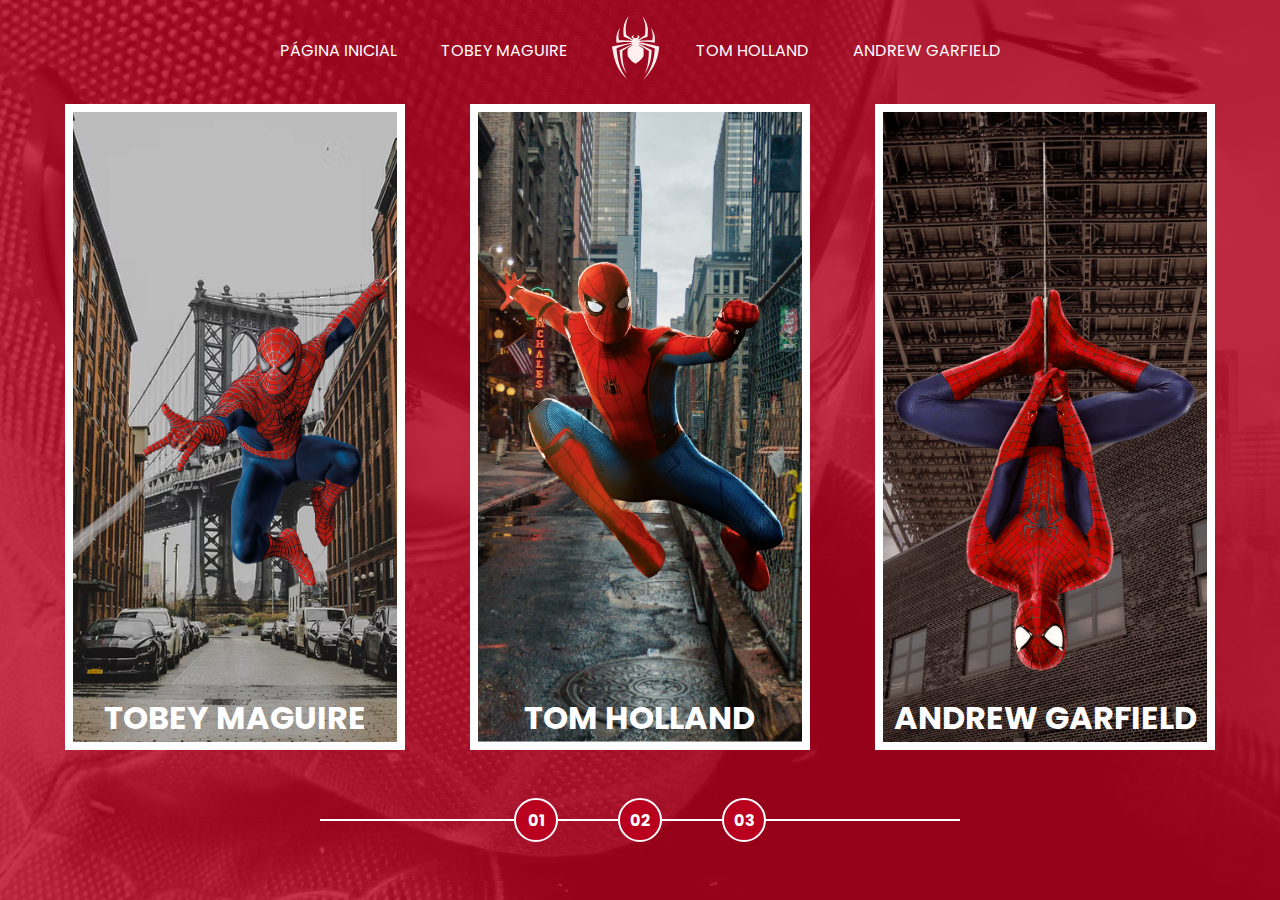
<file: index.html>
<!DOCTYPE html>
<html lang="pt-BR">
<head>
    <meta charset="UTF-8">
    <meta name="viewport" content="width=device-width, initial-scale=1.0">
    <title>Multiversos Spider-Man</title>
    <link rel="stylesheet" href="assets/css/reset.css">
    <link rel="stylesheet" href="assets/css/global.css">
    <link rel="stylesheet" href="assets/css/home-page-style.css">
    <script src="assets/scripts/card-hover-animation.js"></script>
</head>
<body>
    <nav class="s-menu">
        <ul>
            <li class="s-menu__item">
                <a href="/">Página Inicial</a>
            </li>
            <li class="s-menu__item">
                <a href="#">Tobey Maguire</a>
            </li>
            <li class="s-menu__item menu__icon">
                <img src="assets/imagens/icons/spider.svg" alt="icone spider-man">
            </li>
            <li class="s-menu__item">
                <a href="#">Tom Holland</a>
            </li>
            <li class="s-menu__item">
                <a href="#">Andrew Garfield</a>
            </li>
        </ul>
    </nav>
    <div class="s-container">
        <a href="#" class="s-card" id="spider-man-01">
            <img src="assets/imagens/pic-sm-bg-01.jpg" alt="" class="s-card__background">
            <img src="assets/imagens/spider-man-01.png" alt="Tobey Maguire" class="s-card__image">
            <h2 class="s-card__title">Tobey Maguire</h2>
        </a>
        <a href="#" class="s-card" id="spider-man-02">
            <img src="assets/imagens/pic-sm-bg-02.jpg" alt="" class="s-card__background">
            <img src="assets/imagens/spider-man-02.png" alt="Tom Holland" class="s-card__image">
            <h2 class="s-card__title">Tom Holland</h2>
        </a>
        <a href="#" class="s-card" id="spider-man-03">
            <img src="assets/imagens/pic-sm-bg-03.jpg" alt="" class="s-card__background">
            <img src="assets/imagens/spider-man-03.png" alt="Andrew Garfield" class="s-card__image">
            <h2 class="s-card__title">Andrew Garfield</h2>
        </a>
    </div>
    <div class="s-controller">
        <div class="s-controller__button">
            01
        </div>
        <div class="s-controller__button">
            02
        </div>
        <div class="s-controller__button">
            03
        </div>
        <div class="s-controller__line"></div>
    </div>
   
    
</body>
</html>
</file>
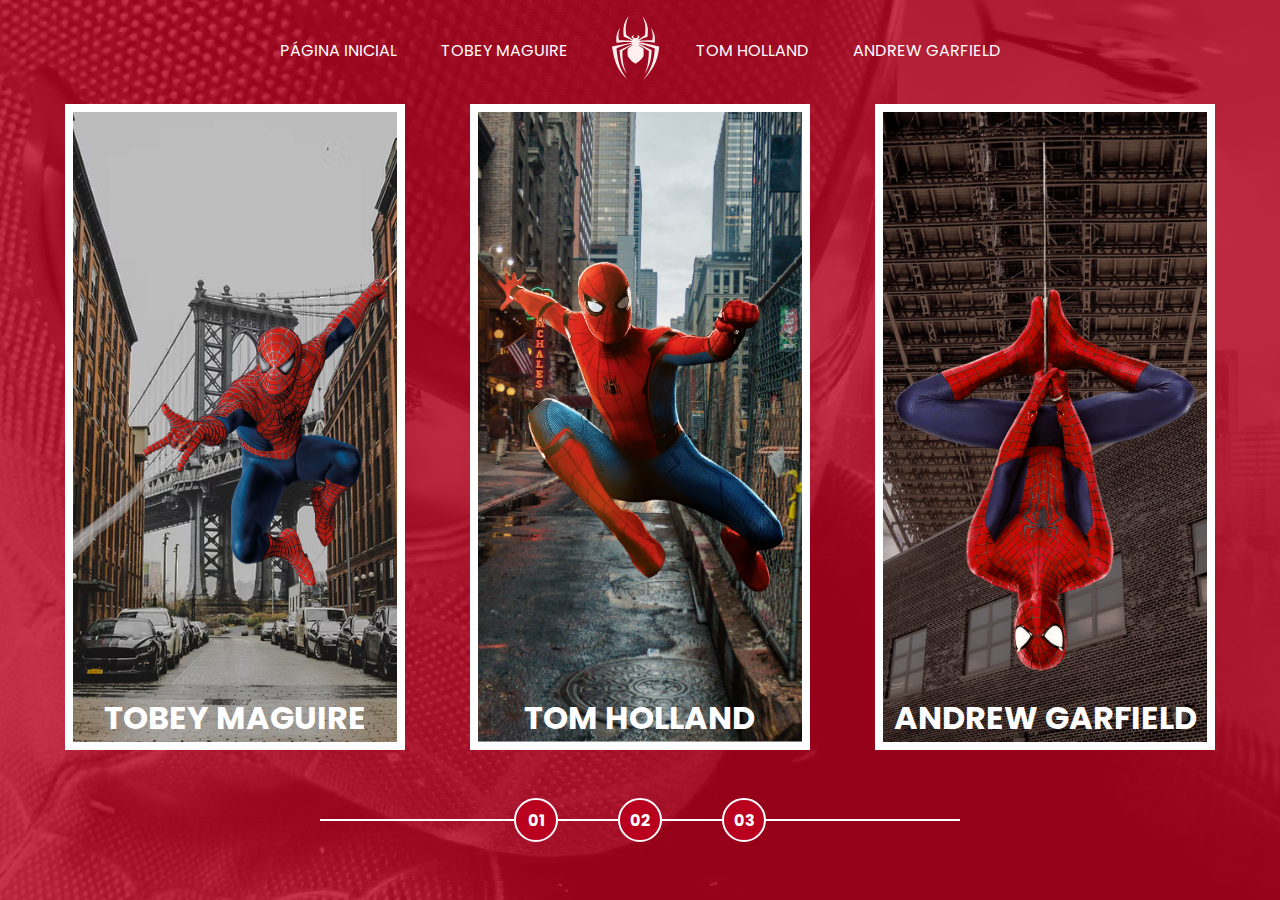
<file: pages/index.html>
<!DOCTYPE html>
<html lang="pt-BR">
<head>
    <meta charset="UTF-8">
    <meta name="viewport" content="width=device-width, initial-scale=1.0">
    <title>Multiversos Spider-Man</title>
    <link rel="stylesheet" href="/assets/css/reset.css">
    <link rel="stylesheet" href="/assets/css/global.css">
    <link rel="stylesheet" href="/assets/css/home-page-style.css">
    <script src="/assets/scripts/card-hover-animation.js"></script>
</head>
<body>
    <nav class="s-menu">
        <ul>
            <li class="s-menu__item">
                <a href="/">Página Inicial</a>
            </li>
            <li class="s-menu__item">
                <a href="#">Tobey Maguire</a>
            </li>
            <li class="s-menu__item menu__icon">
                <img src="/assets/imagens/icons/spider.svg" alt="icone spider-man">
            </li>
            <li class="s-menu__item">
                <a href="#">Tom Holland</a>
            </li>
            <li class="s-menu__item">
                <a href="#">Andrew Garfield</a>
            </li>
        </ul>
    </nav>
    <div class="s-container">
        <a href="#" class="s-card" id="spider-man-01">
            <img src="/assets/imagens/pic-sm-bg-01.jpg" alt="" class="s-card__background">
            <img src="/assets/imagens/spider-man-01.png" alt="Tobey Maguire" class="s-card__image">
            <h2 class="s-card__title">Tobey Maguire</h2>
        </a>
        <a href="#" class="s-card" id="spider-man-02">
            <img src="/assets/imagens/pic-sm-bg-02.jpg" alt="" class="s-card__background">
            <img src="/assets/imagens/spider-man-02.png" alt="Tom Holland" class="s-card__image">
            <h2 class="s-card__title">Tom Holland</h2>
        </a>
        <a href="#" class="s-card" id="spider-man-03">
            <img src="/assets/imagens/pic-sm-bg-03.jpg" alt="" class="s-card__background">
            <img src="/assets/imagens/spider-man-03.png" alt="Andrew Garfield" class="s-card__image">
            <h2 class="s-card__title">Andrew Garfield</h2>
        </a>
    </div>
    <div class="s-controller">
        <div class="s-controller__button">
            01
        </div>
        <div class="s-controller__button">
            02
        </div>
        <div class="s-controller__button">
            03
        </div>
        <div class="s-controller__line"></div>
    </div>
   
    
</body>
</html>
</file>
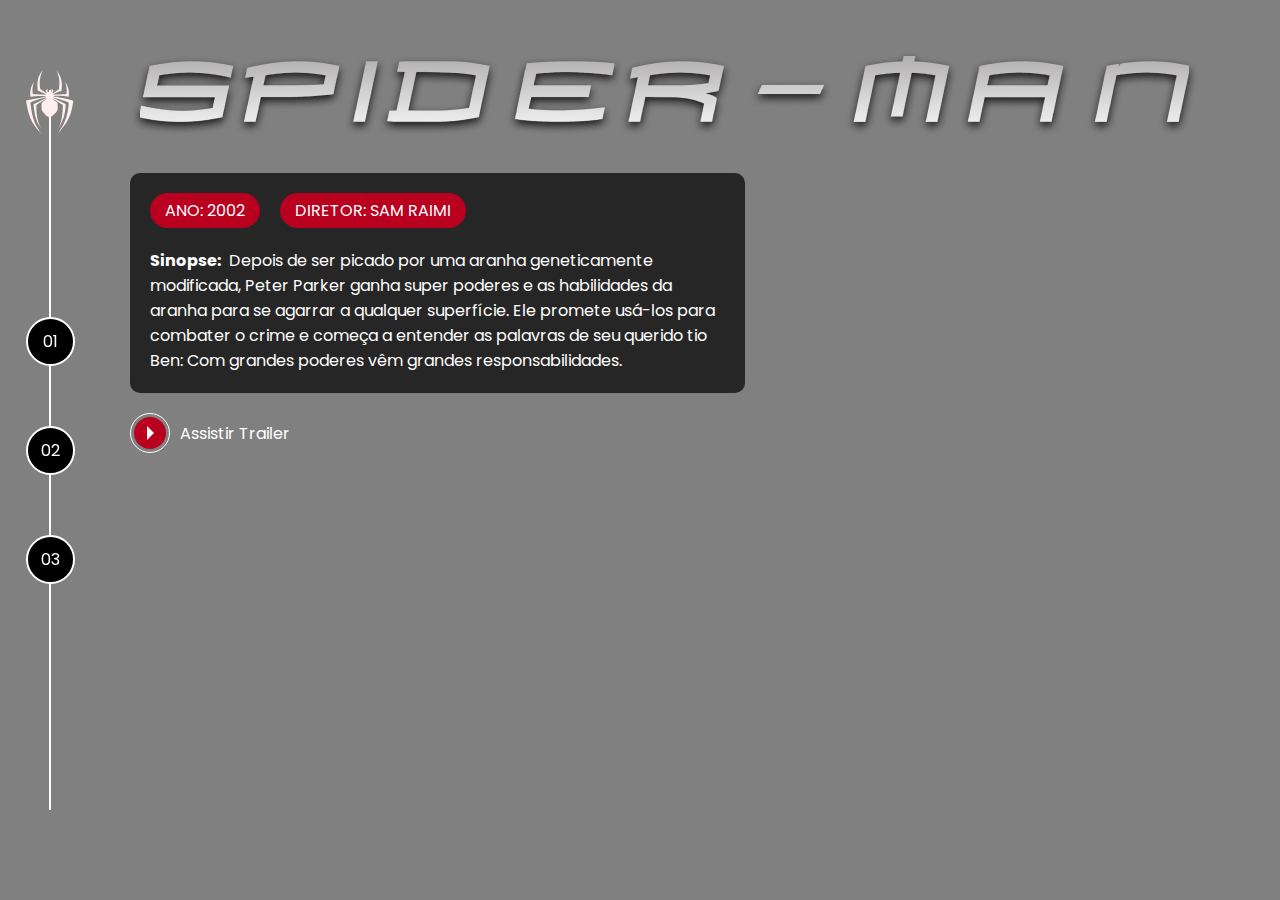
<file: pages/Tobey-Maguire/spider-man1.html>
<!DOCTYPE html>
<html lang="pt-BR">
<head>
    <meta charset="UTF-8">
    <meta name="viewport" content="width=device-width, initial-scale=1.0">
    <title>Multiverso Spider-Man </title>
    <link rel="stylesheet" href="/assets/css/internal.css">
</head>
<body>
    <div class="s-wrapper">
        <div class="s-left-column">
            
            <nav class="navigator">
                <div class="navigator__icon">
                    <a href="/pages/index.html">
                        <img src="/assets/imagens/icons/spider.svg" alt="">
                    </a>
                </div>
                <ul>
                    <li><a href="#01">01</a></li>
                    <li><a href="#02">02</a></li>
                    <li><a href="#03">03</a></li>
                </ul>
            </nav>
        </div>
        <div class="s-main-content">
            <div class="s-main-content__top">
                <div class="s-logo">
                    <img src="/pages/Tobey-Maguire/movie-01/logo.png" alt="Spider-Man (2002)" title="Spider-Man (2002)">
                </div>
                <div class="s-description">
                    <div class="pills">
                        <ul>
                            <li>Ano: 2002</li>
                            <li>Diretor: Sam Raimi</li>
                        </ul>
                    </div>
                    <div class="s-description__text">
                        <p><strong>Sinopse:</strong>&nbsp; Depois de ser picado por uma aranha geneticamente modificada, Peter Parker ganha super poderes e as habilidades da aranha para se agarrar a qualquer superfície. Ele promete usá-los para combater o crime e começa a entender as palavras de seu querido tio Ben: Com grandes poderes vêm grandes responsabilidades.</p>
                    </div>
                </div>
            </div>
            <div class="s-links">
                <ul>
                    <li>
                        <a href="https://www.youtube.com/watch?v=t06RUxPbp_c" class="link-button" target="_blank">
                            <span class="icon">
                                <div class="play-icon">&nbsp;</div>
                            </span>
                            <span class="label">
                                Assistir Trailer
                            </span>
                        </a>
                    </li>
                </ul>
            </div>
<!--             <div class="s-main-content__bottom">
                <div class="gallery">
                    <ul>
                        <li>
                            <a href="#">
                                <img src="movie-01/gallery/image-01.png" alt="">
                            </a>
                        </li>
                        <li>
                            <a href="#">
                                <img src="movie-01/gallery/image-02.png" alt="">
                            </a>
                        </li>
                        <li>
                            <a href="#">
                                <img src="movie-01/gallery/image-03.png" alt="">
                            </a>
                        </li>
                    </ul>
                </div>
            </div> -->

        </div>
    </div>
    
</body>
</html>
</file>
<file: assets/css/global.css>
@import url('https://fonts.googleapis.com/css2?family=Poppins:ital,wght@0,100;0,200;0,300;0,400;0,500;0,600;0,700;0,800;0,900;1,100;1,200;1,300;1,400;1,500;1,600;1,700;1,800;1,900&display=swap');

:root{
    --primary-color: #B9001F;

}

body{
    font-family: "poppins", sans-serif;
}
</file>
<file: assets/css/home-page-style.css>
@import url('/assets/css/reset.css');
@import url('/assets/css/global.css');

body{
    background-color:var(--primary-color);
    
}

body::before{
    content: "";
    background-image: url('/assets/imagens/background/spider-man-background.jpg');
    background-repeat: no-repeat;
    background-position: center;
    background-size: cover;
    width: 100%;
    height: 100%;
    position: absolute;
    opacity: 0.2;
    transition: background-image 1s ease-in-out, opacity 1s ease-in-out;
}

.s-menu{
    padding: 1rem 0;
    width: 100%;
    text-align: center;
    position: relative;
}

.s-menu__item{
    display: inline-block;
    text-transform: uppercase;
    margin: 0 1.25rem;
}

.menu__icon{
    width: 2.5rem;
    margin: 0 1.25rem;
    vertical-align: middle;
}

.s-container{
    position: relative;
    display: flex;
    align-items: center;
    justify-content: space-evenly;
}

.s-card{
    border: 0.5rem solid white;
    width: calc(100% / 3 - 8%);
    height: 70vh;
    position: relative;
    transition: filter .5s ease-in-out;
}

.s-card__background{
    width: 100%;
    height: 100%;
    object-fit: cover;
    position: absolute;
    opacity: 1;
    transition: opacity 1s ease-in-out; /* aqui foi colocado a transição apenas na propriedade opacity */
}

.s-card__image{
    width: 100%;
    height: 100%;
    object-fit: contain;
    position: relative;
    transition: 1s ease-in-out;
}

.s-card__title{
    font-size: 2rem;
    text-transform: uppercase;
    text-align: center;
    position: absolute;
    width: 100%;
    bottom: 0;
    transition: bottom 1s ease-in-out;
}

.s-controller{
    position: relative;
    display: flex;
    justify-content: center;
    align-items: center;
    margin-top: 3rem;
}

.s-controller__button{
    display: flex;
    align-items: center;
    justify-content: center;
    width: 2.5rem;
    height: 2.5rem;
    border: 2px solid white;
    border-radius: 50%;
    background-color: var(--primary-color);
    text-align: center;
    font-size: 1rem;
    font-weight: bold;
    cursor: pointer;
    z-index: 1;
    transition: transform 0.3s ease-in-out;
}

.s-controller__button:hover{
    transform: scale(1.1);
}


.s-controller__button:nth-child(2){
    margin: 0 3.75rem;

}

.s-controller__line{
    background-color: white;
    width: 50%;
    height: 2px;
    position: absolute;
}

/* Animação do hover - hover animation */

.s-card--hovered .s-card__background{
    cursor: pointer;
    opacity: 0;
}

.s-card--hovered .s-card__image{
    transform: scale(1.4);
    filter: drop-shadow(30px 10px 4px rgba(0,0,0, .5));
}

body#spider-man-01-hovered::before{
    background-image: url('/assets/imagens/pic-sm-bg-01.jpg');
}

body#spider-man-02-hovered::before{
    background-image: url('/assets/imagens/pic-sm-bg-02.jpg');
}

body#spider-man-03-hovered::before{
    background-image: url('/assets/imagens/pic-sm-bg-03.jpg');
}

/* Usamos o [] para selecionar um atributo específico, o [id^="spider-man-" é para a gente selecionar todo o id que inicia com spider-man-*/

body[id^="spider-man-"]::before{
    opacity: 1;
}

body[id^="spider-man-"] .s-card:not(.s-card--hovered){
    filter: grayscale(100%)
}

.s-card--hovered .s-card__title{
    bottom: 50%;
}
</file>
<file: assets/css/internal.css>
@import url('reset.css');
@import url('global.css');
@import url('components/pills.css');
@import url('components/link_button.css');
@import url('gallery.css');

.s-wrapper{
    display: flex;
    height: 100vh;
    flex-flow: row nowrap;
}

.s-wrapper .s-left-column{
    width: 100px;
    height: 100%;
    display: flex;
    justify-content: center;
    align-items: center;
    position: fixed;
    padding-right: 50px;
    left: 0;
    top: 0;
    z-index: 1;
}

.s-wrapper .s-main-content{
    height: 100%;
    width: 100%;
    background-color: gray;
    padding-left: 130px;
    position: relative; /* colocado depois */

}

.navigator{
    height: 80vh;
    width: 100%;
    display: flex;
    justify-content: center;
    align-items: center;
    position: relative;
}

.navigator ul li{
    margin: 60px 0;
}

.navigator ul li:first-child{
    margin-top: 0;
}

.navigator ul li:last-child{
    margin-bottom: 0;
}

.navigator ul li a{
    color: white ;
    border: solid 2px white;
    width: 45px;
    height: 45px;
    border-radius: 50%;
    background-color: black;
    display: flex;
    align-items: center;
    justify-content: center;
}

.navigator::before{
    content: "";
    position: absolute;
    top: 0;
    width: 2px;
    height: 100%;
    background-color: white;
    z-index: 0;
}

.navigator ul{
    z-index: 1;
}

.navigator ul li a:hover, .navigator ul li a.active{
    color: var(--primary-color);
    background-color: white;

}

.navigator .navigator__icon{
    position: absolute;
    top: -20px;
}

.s-wrapper.s-main-content__top{
    height: 80vh;
    display: flex;
    flex-direction: column;
    justify-content: flex-start;

}

.s-wrapper.s-main-content__bottom{
    height: 20vh;
    display: flex;
    flex-direction: column;
    justify-content: flex-end;
    
}

.s-wrapper .s-main-content .s-logo img{
    margin-top: 50px;
    margin-left: 0;
    margin-bottom: 30px;
}

.s-wrapper .s-main-content__top .s-description{
    background-color: rgba(0, 0, 0, .7);
    max-width: 50%;
    padding: 20px;
    border-radius: 10px;
}

 .s-wrapper .s-main-content__top .s-descripton .s-descripton__text p{
    color: white;
    line-height: 170%;
}

.s-wrapper .s-main-content__top .s-description .pills{
    margin-bottom: 20px;
}

.s-wrapper .s-main-content .s-links{
    padding: 20px;
    padding-left: 0;
}

.s-wrapper .s-main-content .s-links ul{
    display: flex;
    flex-direction: row;
}
</file>
